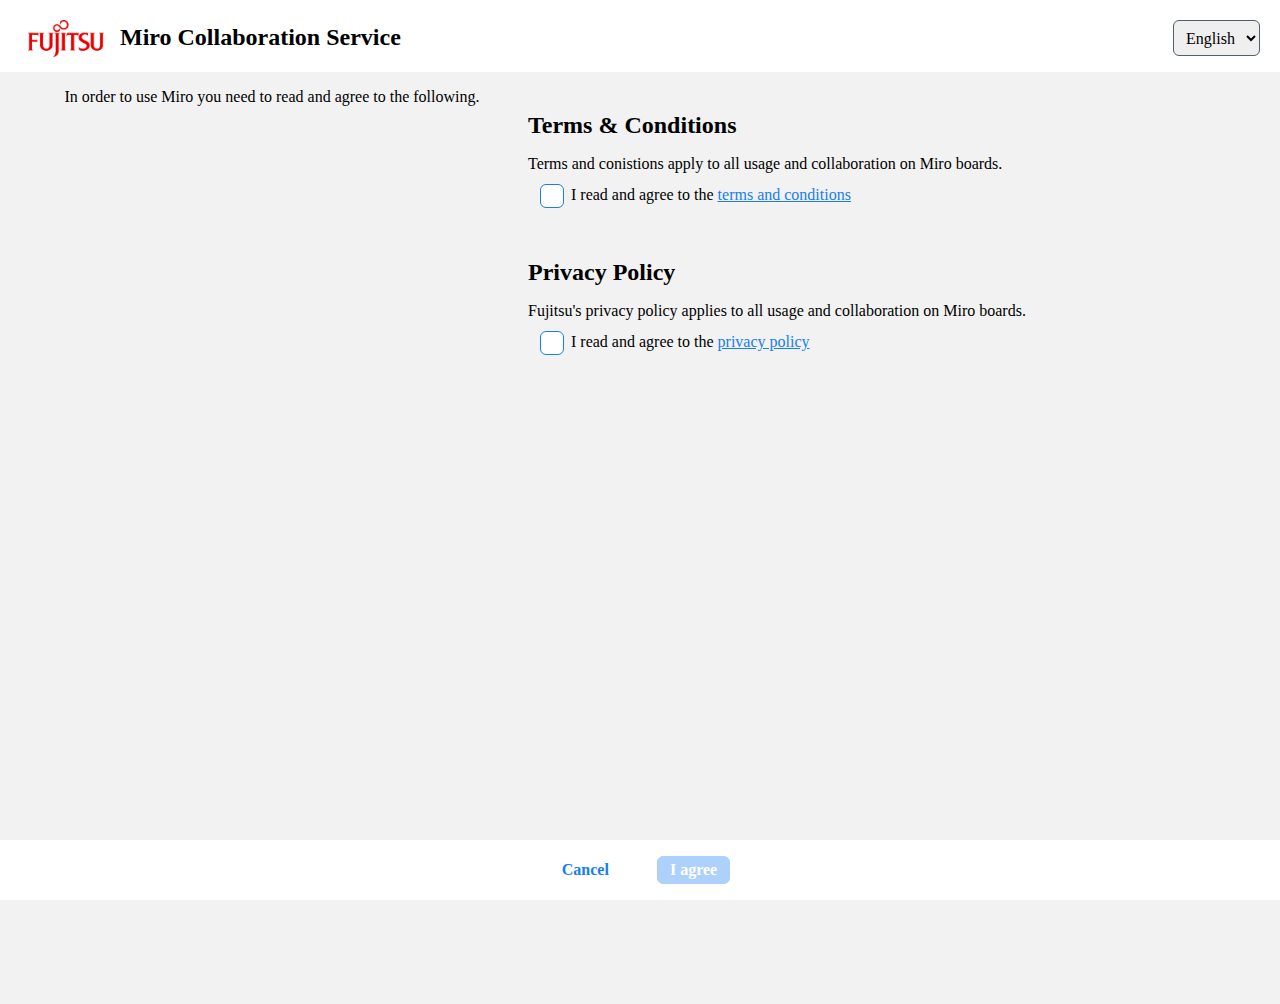
<file: modal.html>
<!DOCTYPE html>
<html lang="en">
  <head>
    <meta charset="UTF-8" />
    <script src="https://miro.com/app/static/sdk.1.1.js"></script>
    <script src="modal.js"></script>
    <link rel="stylesheet" href="modal.css">
    <style>
      body {
        margin: 0px;
      }
      
      .logo{
        width: 100px;
    </style>
    <script>
      miro.onReady(() => {
        function close() {
          var checked = document.getElementById("readcheck").checked;
          if(checked){
            miro.board.ui.closeModal();
          }
        }
        //setTimeout(close, 10000);
      });
    </script>
  </head>
  <body>
    <!--
    <img src="7935-12-Fujitsu-Symbol-Mark-Red-with-ISO-Large-v1.0.png" class="logo">
    <h1>Security Notice</h1>
    <p>Please follow the correct guidelines as outlines in our Miro usage policy. Please reach out to your company admin for more information on the security requirements for utilizing Miro.</p>
    <a href="https://www.fujitsu.com/global/about/resources/privacy/">Privacy Policy</a>
    <button onclick="miro.board.ui.closeModal();">I have understood</button>-->
    <div class="modal">
    <div class="menu">
    <span class="fujitsu-logo"></span>
      <img src="7935-12-Fujitsu-Symbol-Mark-Red-with-ISO-Large-v1.0.png" class="logo">
    <span class="name">Miro Collaboration Service </span>  
      <select>
          <option>English</option>
          <option>日本語</option>
        </select>
      <div class="nav">
        
      </div>
    </div>
    <div class="body">
      In order to use Miro you need to read and agree to the following.
    <div class="content">
      
      <div>
        
        <h1>Terms &amp; Conditions</h1>
        Terms and conistions apply to all usage and collaboration on Miro boards.
        <label><input type="checkbox" onchange="check()"> I read and agree to the <a href="">terms and conditions</a></label>
      </div>
      
      <div>
        <h1>Privacy Policy</h1>
      
      Fujitsu's privacy policy applies to all usage and collaboration on Miro boards.
        <label><input i type="checkbox" onchange="check()"> I read and agree to the <a href="https://www.fujitsu.com/global/about/resources/privacy/">privacy policy</a></label>
      </div>
      
      
    </div>
      </div>
    
    <div class="footer">
      <button class="text">
        Cancel
      </button>
      <button id="ok" class="filled" onclick="miro.board.ui.closeModal();" disabled>
        I agree
      </button>
    </div>
      </div>





  </body>
</html>
</file>
<file: modal.css>
:root{
  --blue: #167DF5;
  --grey: #4F5E70;
}

*{
  font-family: "Fujitsu Infinity Pro";
  font-size: 16px;
}
.bg{
  background:silver;
  width: 100vw;
  height: 100vh;
}

.fujitsu-logo{
  margin: 4px 8px;
  width: 56px;
  padding-bottom: 10px;
  
}

.name{
  font-size: 1.5rem;
  font-weight: bold;
  height: 32px;
  vertical-align: top;
  display: inline-block; 
  margin-top: 16px;
}

.modal{
  width:100vw;
  height:100vh;
  background: white;
  display: block;
  padding: 0px;
}

.menu{
  padding: 8px 8px 0px 0px;
  height: 64px;
  text-align: left;
}

input[type=checkbox]{
  appearance: none;
  position: relative;
  vertical-align: middle;
  width: 24px;
  height: 24px;
  border-radius: 6px;
  background: white;
  border: 1px solid var(--blue);
}

a{
  color: var(--blue);
}


input[type=checkbox]:checked{
  background: var(--blue);
}

input[type=checkbox]:checked::after{
  content:'';
  border-bottom: 4px solid white;
  border-right: 4px solid white;
  display:block;
  height: 12px;
  width: 6px;
  transform: rotate(45deg);
  margin-left: 6px;
  margin-top: 2px;
}

label{
   display:block;
  padding-left: 16px;
  text-indent: -16px;
  margin: 8px;
}
.body{
  background: #eee;
  display: block;
  width: 100%;
  height: 100%;
  padding: 16px;
  text-align: center;
  background: linear-gradient( rgba(0, 0, 0, 0.05), rgba(0, 0, 0, 0.05) ) , url(https://images.unsplash.com/photo-1598576033336-cf07cf488dc1?ixlib=rb-1.2.1&ixid=MnwxMjA3fDB8MHxwaG90by1wYWdlfHx8fGVufDB8fHx8&auto75ormat&fit=crop&w=1470&q=80) 75% 75%;
}
.footer{
  background: white;
  text-align: center;
  position: absolute;
  bottom: 0;
  width: 100%;
}

h1{
  font-size: 1.5rem;
  font-weight: bold;
  margin-top: 24px;
  font-family: "Fujitsu Infinity Pro";
}

.content{
  float: right;
  min-width: 200px;
  width: 60%;
  text-align: left;
}

.content > div{
  margin-top: 1rem;
  margin-bottom: 3rem;
}

select{
  float:right;
  border-radius: 6px;
  height: 36px;
  margin: 12px;
  border: var(--grey) 1px solid;
  padding: 2px 8px;
}


button{
  font-weight: bold;
  color: var(--blue);
  background:  var(--blue);
  border: 1px solid var(--blue);
  border-radius: 6px;
  display:inline-block;
  margin: 16px;
  padding: 4px 12px;
}

button.outlined{
  background: none;
  float: right;
  margin-top: 24px;
}

button.filled{
  color: white;
}

button:disabled{
  opacity: .35;
}

button.text{
  background: none;
  border: none;
}
</file>
